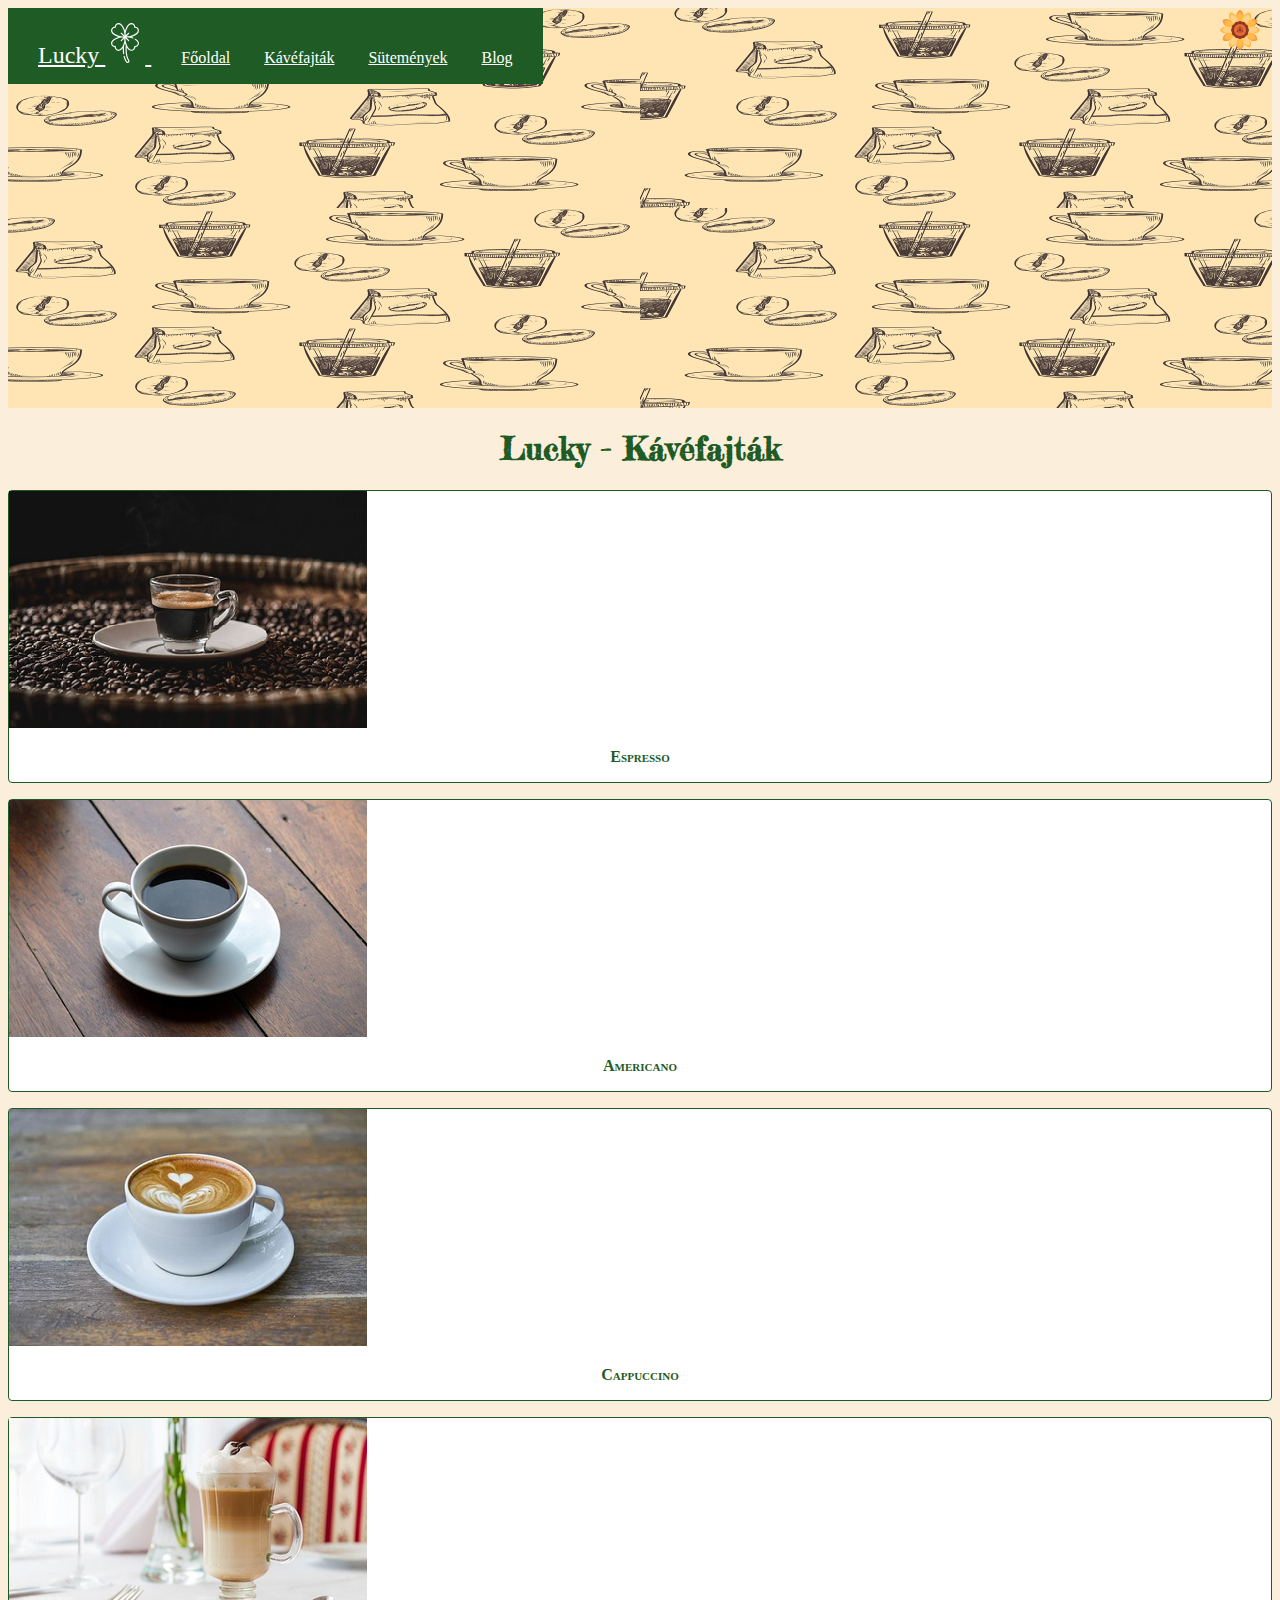
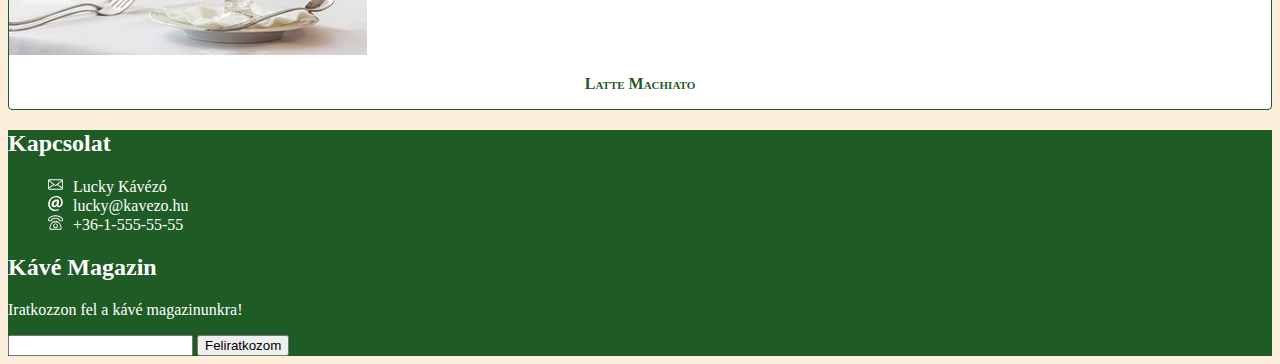
<file: index.html>
<!DOCTYPE html>
<html lang="hu">
<head>
    <meta charset="UTF-8">
    <meta http-equiv="X-UA-Compatible" content="IE=edge">
    <meta name="viewport" content="width=device-width, initial-scale=1.0">
    <title>Lucky - Kávéfajták</title>
    <link rel="stylesheet" href="https://cdn.jsdelivr.net/npm/bootstrap@4.6.0/dist/css/bootstrap.min.css" integrity="sha384-B0vP5xmATw1+K9KRQjQERJvTumQW0nPEzvF6L/Z6nronJ3oUOFUFpCjEUQouq2+l" crossorigin="anonymous">
    <link rel="stylesheet" href="css/lucky.css">
</head>
<body>
    <nav class="container-fluid">
        <div class="row">
            <div class="col-12">
                <a href="./index.html">
                    Lucky
                    <img src="./img/icons/clover.svg" alt="">
                </a>
                <a href="./index.html">Főoldal</a>
                <a href="./kavefajtak.html">Kávéfajták</a>
                <a href="./sutemenyek.html">Sütemények</a>
                <a href="./blog.html">Blog</a>
            </div>
        </div>
    </nav>
    <div class="banner"></div>
    
    <div class="container">
        <div class="row">
            <div class="col-12">
                <h1 class="my-4">Lucky - Kávéfajták</h1>
            </div>
        </div>
        <div class="row">
            <div class="col-lg-4 col-md-6">
                <div class="kave">
                    <img src="./img/coffees/espresso_k.png" alt="" class="img-fluid">
                    <h2>Espresso</h2>
                </div>
            </div>
            <div class="col-lg-4 col-md-6">
                <div class="kave">
                    <img src="./img/coffees/americano_k.png" alt="" class="img-fluid">
                    <h2>Americano</h2>
                </div>
            </div>
            <div class="col-lg-4 col-md-6">
                <div class="kave">
                    <img src="./img/icons/sunflower.svg" alt="" id="napiajanlat">
                    <img src="./img/coffees/cappuccino_k.png" alt="" class="img-fluid">
                    <h2>Cappuccino</h2>
                </div>
            </div>
            <div class="col-lg-4 col-md-6">
                <div class="kave">
                    <img src="./img/coffees/latte_k.png" alt="" class="img-fluid">
                    <h2>Latte Machiato</h2>
                </div>
            </div>
        </div>
    </div>

    <div class="footer">
        <footer class="container">
            <div class="row">
                <div class="col-sm-6 col-lg-4 offset-lg-1">
                    <h2 class="mt-3">Kapcsolat</h2>
                    <ul>
                        <li><img src="./img/icons/letter.svg" alt="">Lucky Kávézó</li>
                        <li><img src="./img/icons/email.svg" alt="">lucky@kavezo.hu</li>
                        <li><img src="./img/icons/telephone.svg" alt="">+36-1-555-55-55</li>
                    </ul>
                </div>
                <div class="col-sm-6 col-lg-4">
                    <h2 class="mt-3">Kávé Magazin</h2>
                    <p>Iratkozzon fel a kávé magazinunkra!</p>
                    <form>
                        <input type="text">
                        <input type="button" value="Feliratkozom">
                    </form>
                </div>
            </div>
        </footer>
    </div>
</body>
</html>
</file>
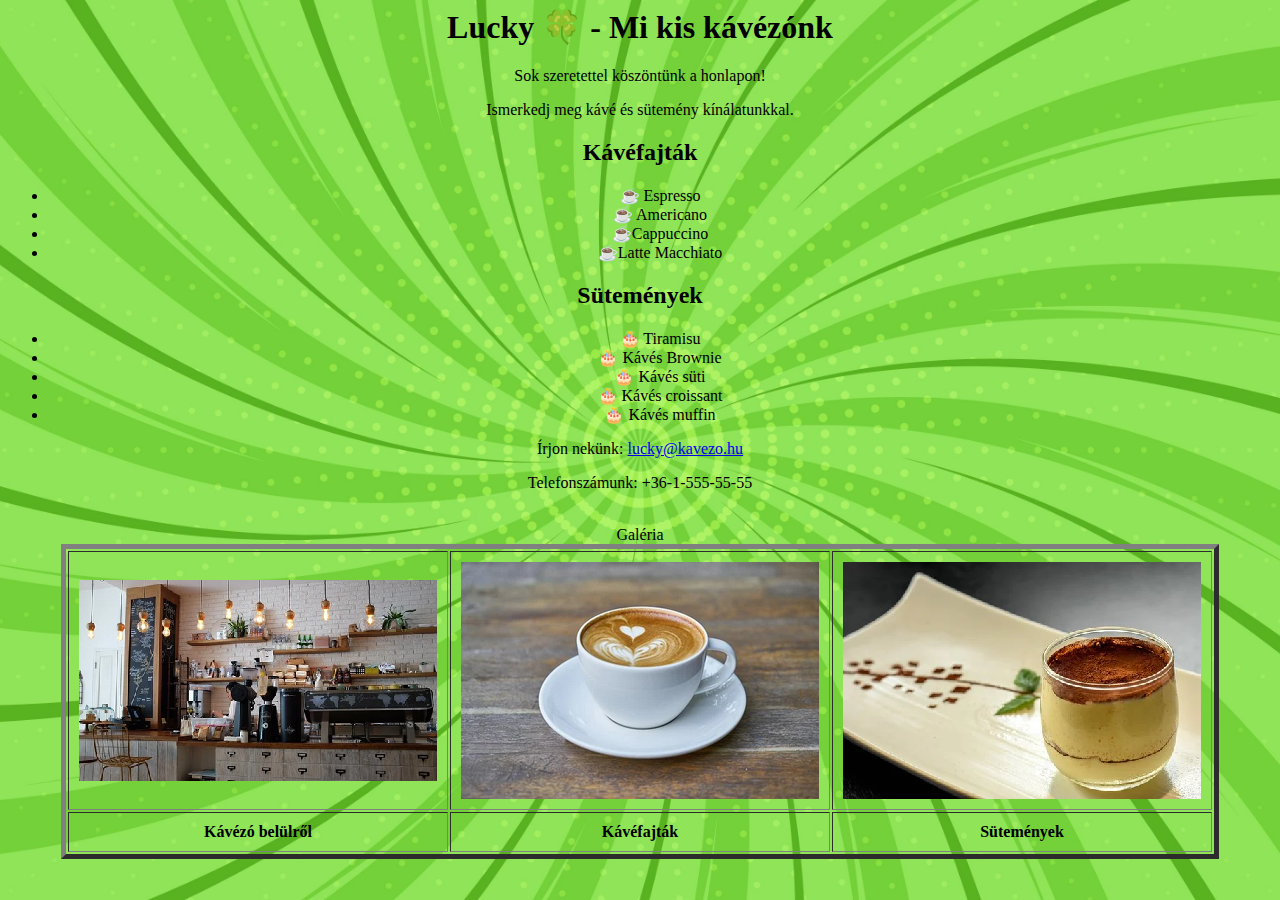
<file: old/index.html>
<html lang="en">
<head>
    <meta http-equiv="Content-Type" content="text/html;charset=UTF-8">
    <title>Lucky</title>
    <style>
        body{
            background-image: url(green.jpg);
            background-attachment: fixed;
            background-size: cover;
            background-position: center;
        }
    </style>
</head>
<body bgcolor="lightgreen" vlink="green" alink="darkred">
    <div width="600" align="center">
    <h1><font face="Verdana">Lucky &#127808;  - Mi kis kávézónk</font></h1>    

    <p>Sok szeretettel köszöntünk a honlapon!</p>
    <p>Ismerkedj meg kávé és sütemény kínálatunkkal.</p>

    <h2><font face="Verdana">Kávéfajták</font></h2>

    <ul>
        <li>&#9749; Espresso</li>
        <li>&#9749; Americano</li>
        <li>&#9749;Cappuccino</li>
        <li>&#9749;Latte Macchiato</li>
    </ul>

    <h2><font face="Verdana">Sütemények</font></h2>

    <ul>
        <li>&#127874;  Tiramisu</li>
        <li>&#127874;  Kávés Brownie</li>
        <li>&#127874; Kávés süti</li>
        <li>&#127874; Kávés croissant</li>
        <li>&#127874;  Kávés muffin</li>
    </ul>

    <p>Írjon nekünk: <a href="#">lucky@kavezo.hu</a></p>
    <p>Telefonszámunk: +36-1-555-55-55</p>
    <br>
    <table border="5" cellspacing="2" cellpadding="10" halign="center" valign="center">
        <caption>Galéria</caption>
        <tr>
            <td><img src="kavezo.png"></td>
            <td><img src="cappuccino_k.png"></td>
            <td><img src="tiramisu_k.png"></td>
        </tr>
        <tr>
            <td><p align="center"><b>Kávézó belülről</b></p></td>
            <td><p align="center"><b>Kávéfajták</b></p></td>
            <td><p align="center"><b>Sütemények</b></p></td>
        </tr>
    </table>
</div>
</body>
</html>
</file>
<file: css/lucky.css>
@import url('https://fonts.googleapis.com/css2?family=Fredericka+the+Great&display=swap');

body {
    background-color: #fbefdb;
}   

nav{
    background-color: #1f5b25;
    padding: 15px;
    position: fixed;
    z-index: 5;
}

nav a{
    color: white;
    margin: 15px;
}

nav a:hover{
    color: white;
    text-decoration: none;
}

nav a:first-child{
    font-size: 1.5em;
}

nav a:first-child img{
    width: 40px;
}

.banner{
    background-image: url(../img/banner.jpg);
    background-position: center center;
    background-size: cover;
    height: 400px;
}

h1{
    font-family: 'Fredericka the Great', cursive;
    color: #1f5b25;
    text-align: center;
}

.kave{
    color: #1f5b25;
    background-color: #fff;
    border: 1px solid #1f5b25;
    border-radius: 4px;
    margin-bottom: 1rem;   
}

.kave:hover{
    box-shadow: 0px 0px 5px #1f5b25;
}

.kave h2{
    font-size: 1rem;
    text-align: center;
    margin-top: 1rem;
    margin-bottom: 1rem;
    font-variant: small-caps;
}

#napiajanlat{
    width: 40px;
    position: absolute;
    top: 10px;
    right: 20px;    
}

.footer{
    background-color: #1f5b25;
    color: white;
}

footer li{
    list-style-type: none;
}

footer li>img{
    width: 15px;
    margin-right: 10px;
}
</file>
